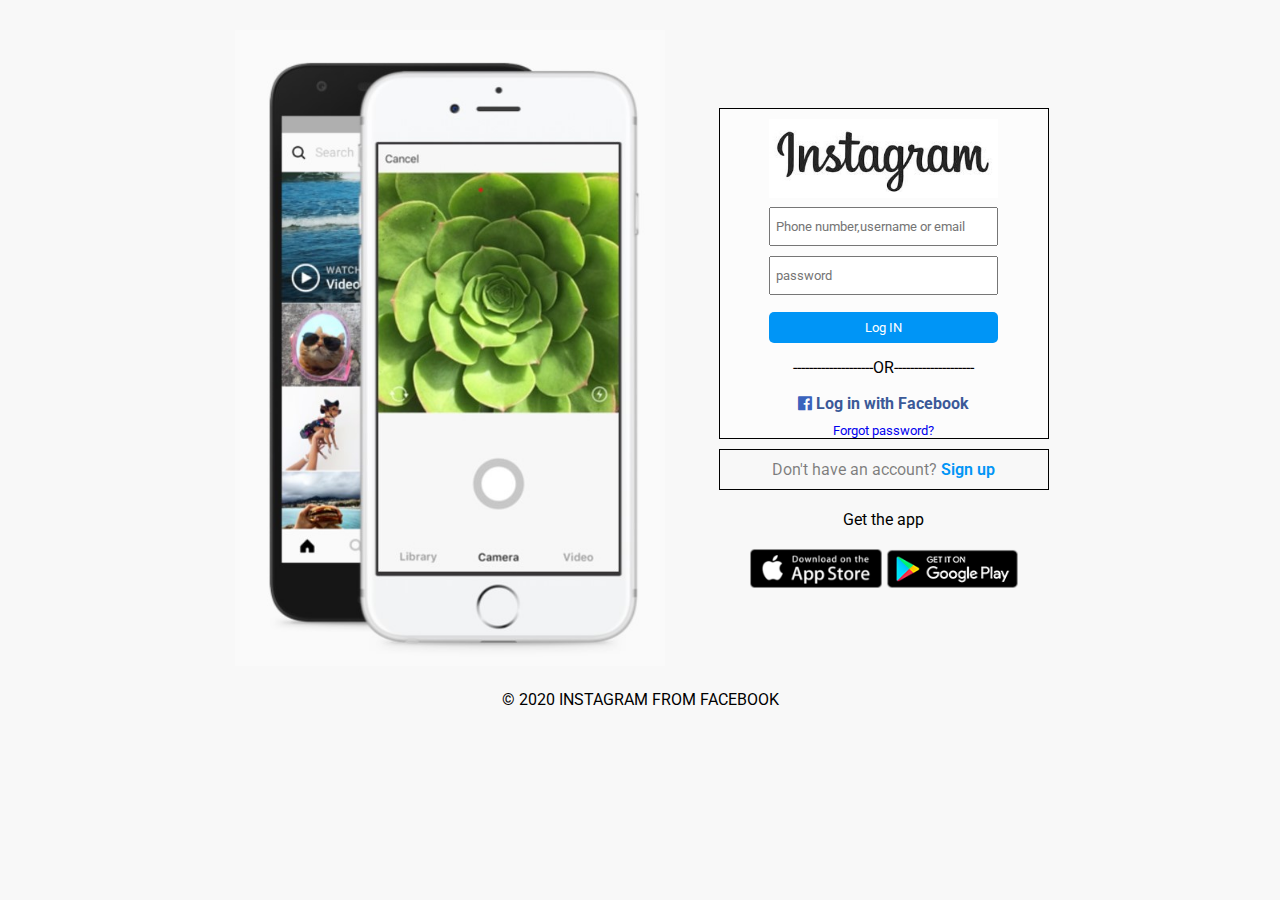
<file: index.html>
<!DOCTYPE html>
<html>
<head>
	<meta name="viewport" content="width=device-width, initial-scale=1.0">
	<title>Instagram</title>
	<link rel="stylesheet" type="text/css" href="https://stackpath.bootstrapcdn.com/font-awesome/4.7.0/css/font-awesome.min.css">
	<link href="https://fonts.googleapis.com/css2?family=Roboto&display=swap" rel="stylesheet">
	<link rel="stylesheet" type="text/css" href="style/style.css">
</head>
<body>
     <header>
     	<div class="logo"><img src="img/1.jpg"></div>
     	<div class="box">
	     	<div class="login">
	     		<div class="insta"><img src="img/2.jfif"></div>
	     		<form>	     			
	     			<input id="username" type="text" name="email" placeholder="Phone number,username or email" required>
	     			<br>
	     			<input id="password" type="password" name="password" placeholder="password" required>
					 <br> 
					 <button type="button" onclick="getinfo()">Log IN</button>			
				 </form>
	     		<div>--------------------OR--------------------</div>
	     		<div class="lo"><a href="#"><i class="fa fa-facebook-official"></i> Log in with Facebook</a></div>
	     		<div class="fo"><a href="#">Forgot password?</a></div>
	     	</div>
	     	<div class="signup">
	     		<div>Don't have an account? <a href="signup.html">Sign up</a> </div>
	     	</div>
	     	<div class="app">
	     		<p>Get the app</p>
	     		<div class="fonts" >
	     			<a href="#"><img src="img/3.png"></a>
	     			<a href="#"><img src="img/4.png"></a>
	     		</div>
	     	</div>
	     </div>
	 </header>
	 <footer>
		<div>&copy; 2020 INSTAGRAM FROM FACEBOOK</div>
	 </footer>
	 <script src="javascript.js" ></script>
</body>
</html>
</file>
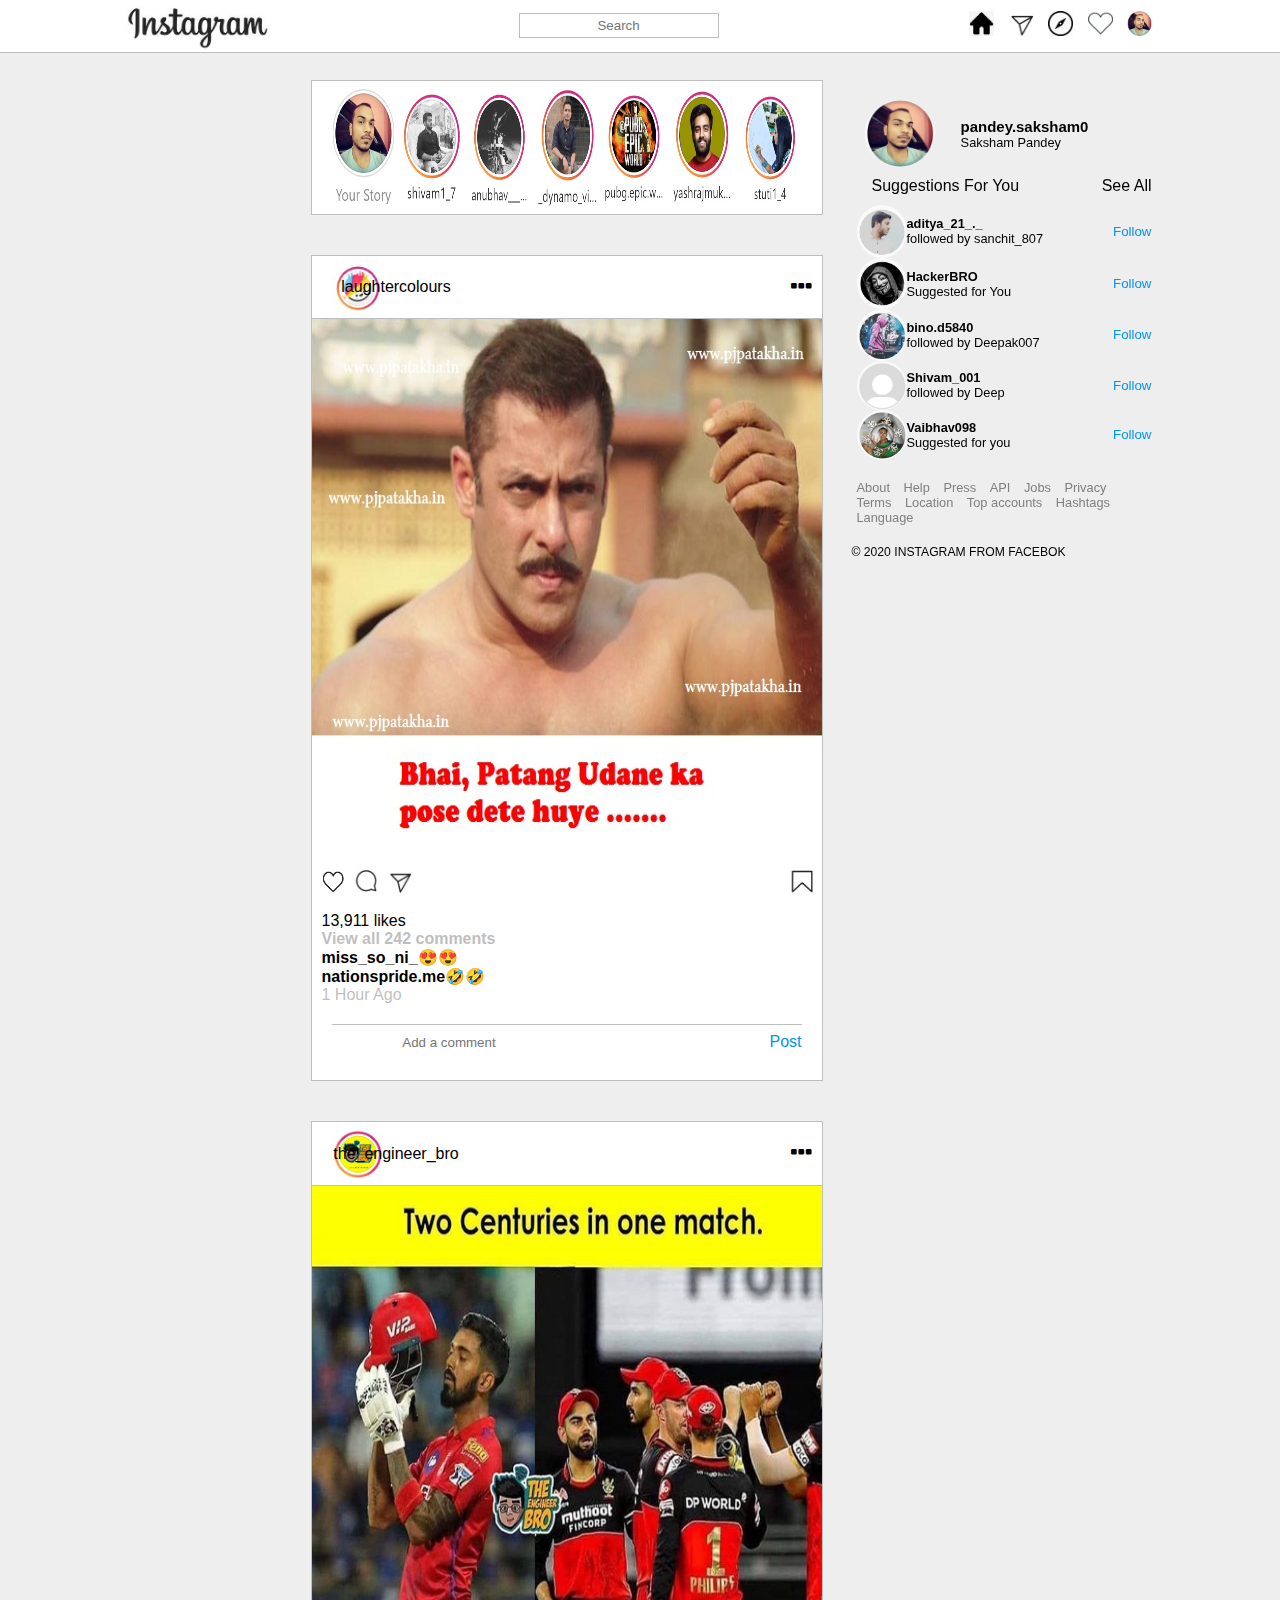
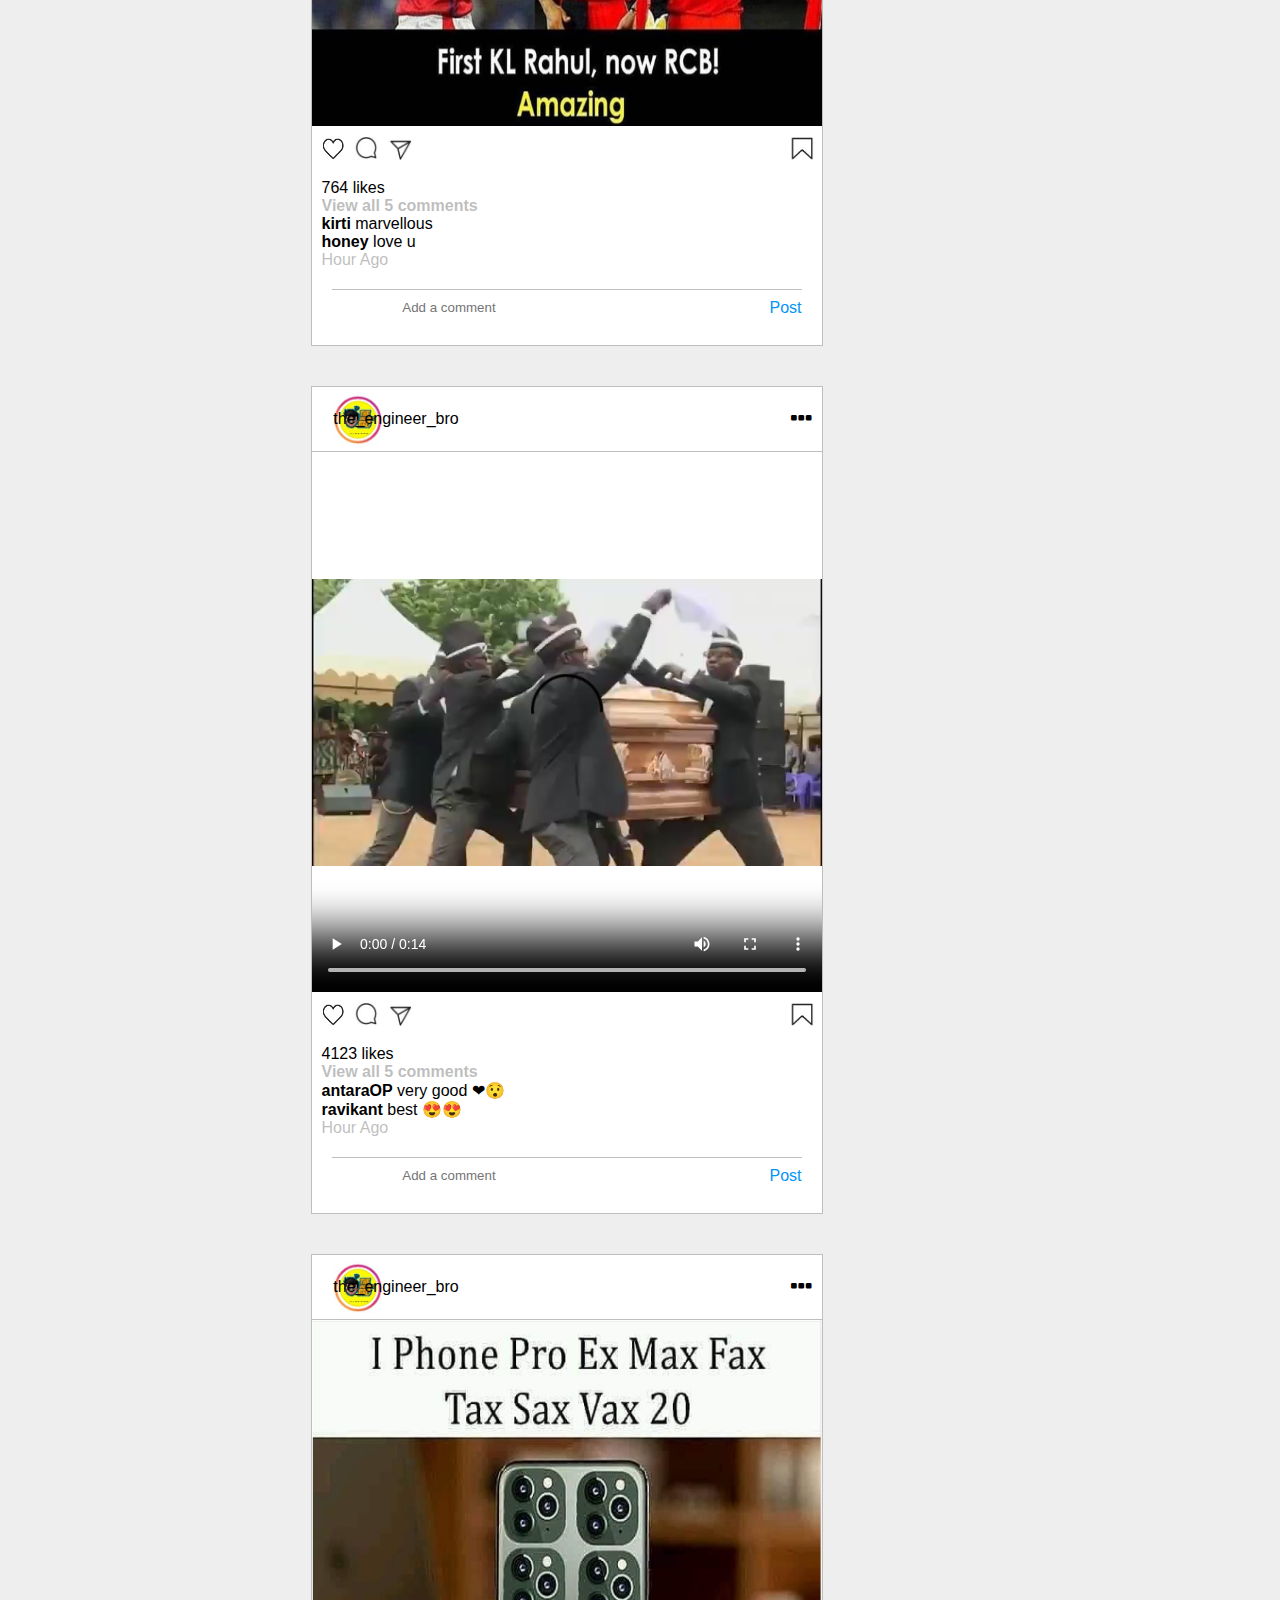
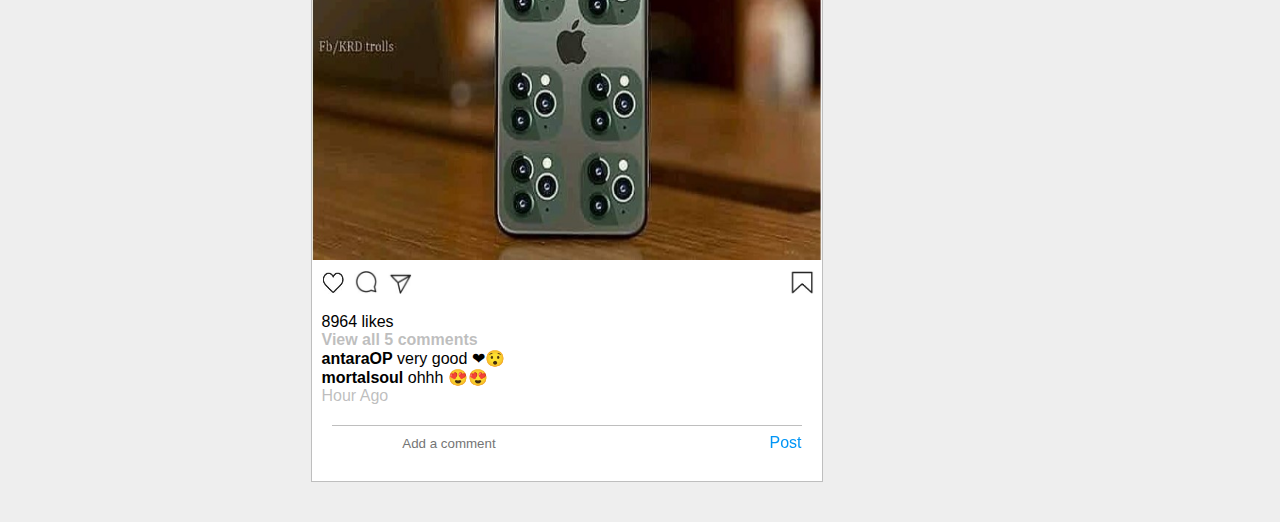
<file: login.html>
<html lang="en">
<head>
    <meta charset="UTF-8">
    <meta name="viewport" content="width=device-width, initial-scale=1.0">
    <title>Instagram</title>
    <link rel="stylesheet" href="style/style2.css">
    <link rel="stylesheet" type="text/css" href="https://stackpath.bootstrapcdn.com/font-awesome/4.7.0/css/font-awesome.min.css">
</head>
<body>
    <header>
        <div class="mainhead">
            <div class="logo"><img src="img/2.jfif" alt="instagram"></div>
            <div class="in"><input type="text" placeholder="Search"></div>
            <div class="instaf">
                <a href="#"><img src="img/home.png" alt="home"></a>
                <a href="#"><img src="img/c2.jpg" alt="direct"  ></a>
                <a href="#"><img src="img/explore.png" alt="Explore"></a>
                <a href="#"><img src="img/activity.png" alt="activity"></a>
                <button><img src="img/profile.jpg" alt="Profile"></button>
            </div>
            
            
        </div>
    </header>
    <main>
        <div class="popup" id="popup-1">
            <div class="overlay" onclick="togglePopup()" ></div>
            <div class="content">
              <a href="#" id="Red">Report</a>
              <a href="#" id="Red">Unfollow</a>
              <a href="#">Go to post</a>
              <a href="#">Share</a>
              <a href="#">Copy Link</a>
              <a href="#">Embed</a>
              <a href="#" style="border: none;" onclick="togglePopup()" >Cancel</a>
            </div>
        </div>
          
        <div class="one"></div>
        <div class="two">
            <div class="box1">
                <a href="#"> <img src="img/status1.jpg" alt="status1"></a>
                <a href="#"><img src="img/status2.jpg" alt="status2"></a>
                <a href="#"><img src="img/status3.jpg" alt="status3"></a>
                <a href="#"> <img src="img/status4.jpg" alt="status4"></a>
                <a href="#"> <img src="img/status5.jpg" alt="status5"></a>
                <a href="#"> <img src="img/status6.jpg" alt="status6"></a>
                <a href="#"> <img src="img/status7.jpg" alt="status7"></a>
                <a href="#"> <img src="img/status8.jpg" alt="status8"></a>
                <a href="#"> <img src="img/status9.jpg" alt="status9"></a>
                <a href="#"> <img src="img/status10.jpg" alt="status10"></a>
                <a href="#"> <img src="img/status11.jpg" alt="status11"></a>
            </div>
            <div class="box21">
                <div class="head">
                    <div class="log"><img src="img/log1.jpg" alt="log1"></div>
                    <div class="name"><a href="#">laughtercolours</a></div>
                    <div><button onclick="togglePopup()" ><i class="fa fa-ellipsis-h fa-2x"></i></button></div>
                </div>
                <div class="ima"><img src="img/p3.jpg" alt="p1"></div>
                <div class="likebar">
                    <div class="lcb">
                       <button onclick="like()" ><img id="like" src="img/l1.jpg"  ></button>
                        <a href="#"><img src="img/comment.jpg" alt="comment"></a>
                        <a href="#"><img src="img/c2.jpg" alt="msg"></a>
                    </div>
                    <div class="book">
                        <button onclick="book2()" ><img id="book2" src="img/bookmark.jpg"  ></button>
                    </div>
                </div>
                <div class="commentbar">
                    <div>13,911 likes</div>
                    <div class="view"><a href="#">View all 242 comments</a></div>
                    <div class="c1"><a href="#">miss_so_ni_</a><span>😍😍</span></div>
                    <div><a href="#">nationspride.me</a><span>🤣🤣</span></div>
                    <div class="time">1 Hour Ago</div>
                </div>
                <div class="add">
                    <div><input type="text" placeholder="Add a comment"></div>
                    <div><a href="#">Post</a></div>
                </div>
            </div>


            <div class="box21">
                <div class="head">
                    <div class="log"><img src="img/log2.jpg" alt="log1"></div>
                    <div class="name"><a href="#">the_engineer_bro</a></div>
                    <div><button onclick="togglePopup()" ><i class="fa fa-ellipsis-h fa-2x"></i></button></div>
                </div>
                <div class="ima"><img src="img/p5.jpg" alt="p1"></div>
                <div class="likebar">
                    <div class="lcb">
                        <button onclick="likes()" ><img id="likes" src="img/l1.jpg"  ></button>
                        <a href="#"><img src="img/comment.jpg" alt="comment"></a>
                        <a href="#"><img src="img/c2.jpg" alt="msg"></a>
                    </div>
                    <div class="book">
                        <button onclick="book3()" ><img id="book3" src="img/bookmark.jpg"  ></button>
                    </div>
                </div>
                <div class="commentbar">
                    <div>764 likes</div>
                    <div class="view"><a href="#">View all 5 comments</a></div>
                    <div class="c1"><a href="#">kirti</a><span> marvellous</span></div>
                    <div><a href="#">honey</a><span> love u</span></div>
                    <div class="time"> Hour Ago</div>
                </div>
                <div class="add">
                    <div><input type="text" placeholder="Add a comment"></div>
                    <div><a href="#">Post</a></div>
                </div>
            </div>

            <div class="box21">
                <div class="head">
                    <div class="log"><img src="img/log2.jpg" alt="log1"></div>
                    <div class="name"><a href="#">the_engineer_bro</a></div>
                    <div><button onclick="togglePopup()" ><i class="fa fa-ellipsis-h fa-2x"></i></button></div>
                </div>
                <div class="ima"><video src="img/v1.mp4" controls></video></div>
                <div class="likebar">
                    <div class="lcb">
                        <button onclick="likes1()" ><img id="likes1" src="img/l1.jpg"  ></button>
                        <a href="#"><img src="img/comment.jpg" alt="comment"></a>
                        <a href="#"><img src="img/c2.jpg" alt="msg"></a>
                    </div>
                    <div class="book">
                        <button onclick="book4()" ><img id="book4" src="img/bookmark.jpg"  ></button>
                    </div>
                </div>
                <div class="commentbar">
                    <div>4123 likes</div>
                    <div class="view"><a href="#">View all 5 comments</a></div>
                    <div class="c1"><a href="#">antaraOP</a><span> very good ❤😯</span></div>
                    <div><a href="#">ravikant</a><span> best 😍😍</span></div>
                    <div class="time"> Hour Ago</div>
                </div>
                <div class="add">
                    <div><input type="text" placeholder="Add a comment"></div>
                    <div><a href="#">Post</a></div>
                </div>
            </div>

            <div class="box21">
                <div class="head">
                    <div class="log"><img src="img/log2.jpg" alt="log1"></div>
                    <div class="name"><a href="#">the_engineer_bro</a></div>
                    <div><button onclick="togglePopup()" ><i class="fa fa-ellipsis-h fa-2x"></i></button></div>
                </div>
                <div class="ima"><img src="img/p6.jpg" alt=""></div>
                <div class="likebar">
                    <div class="lcb">
                        <button onclick="likes2()" ><img id="likes2" src="img/l1.jpg"  ></button>
                        <a href="#"><img src="img/comment.jpg" alt="comment"></a>
                        <a href="#"><img src="img/c2.jpg" alt="msg"></a>
                    </div>
                    <div class="book">
                        <button onclick="book5()" ><img id="book5" src="img/bookmark.jpg"  ></button>
                    </div>
                </div>
                <div class="commentbar">
                    <div>8964 likes</div>
                    <div class="view"><a href="#">View all 5 comments</a></div>
                    <div class="c1"><a href="#">antaraOP</a><span> very good ❤😯</span></div>
                    <div><a href="#">mortalsoul</a><span> ohhh 😍😍</span></div>
                    <div class="time"> Hour Ago</div>
                </div>
                <div class="add">
                    <div><input type="text" placeholder="Add a comment"></div>
                    <div><a href="#">Post</a></div>
                </div>
            </div>
        </div>
        <div class="three">
            <div class="wrapper">
                <div class="profile">
                    <div class="pimg"><img src="img/profile.jpg" alt="Profile"></div>
                    <div class="profileName">
                        <div><h3><a href="#">pandey.saksham0</a></h3></div>
                        <div>Saksham Pandey</div>
                    </div>
                </div>
                
                <div class="suggestions">
                    <div class="sugg">Suggestions For You</div>
                    <div style="font-weight:500">See All</div>
                </div>
                <div class="follower1">
                    <div class="followerProfile">
                        <img src="img/f1.jpg" alt="img/f4.jpg">
                        <div class="profileName">
                            <div><h4><a href="#">aditya_21_._</a></h4></div>
                            <div id="1" onclick="follow()">followed by sanchit_807</div>  
                        </div>
                    </div>
                    <button id="follow" onclick="follow()">Follow</button>
                </div>
                <div class="follower1">
                    <div class="followerProfile">
                        <img src="img/f2.jpg" alt="img/f4.jpg">
                        <div class="profileName">
                            <div><h4><a href="#">HackerBRO</a></h4></div>
                            <div>Suggested for You</div>  
                        </div>
                    </div>
                    <button id="follow2" onclick="follow2()">Follow</button>
                </div>
                <div class="follower1">
                    <div class="followerProfile">
                        <img src="img/f3.jpg" alt="img/f4.jpg">
                        <div class="profileName">
                            <div><h4><a href="#">bino.d5840</a></h4></div>
                            <div>followed by Deepak007</div>  
                        </div>
                    </div>
                    <button id="follow3" onclick="follow3()">Follow</button>
                </div>
                <div class="follower1">
                    <div class="followerProfile">
                        <img src="img/f4.jpg" alt="img/f4.jpg">
                        <div class="profileName">
                            <div><h4><a href="#">Shivam_001</a></h4></div>
                            <div>followed by Deep</div>  
                        </div>
                    </div>
                    <button id="follow4" onclick="follow4()">Follow</button>
                </div>
                <div class="follower1">
                    <div class="followerProfile">
                        <img src="img/f5.jpg" alt="img/f4.jpg">
                        <div class="profileName">
                            <div><h4><a href="#">Vaibhav098</a></h4></div>
                            <div>Suggested for you</div>  
                        </div>
                    </div>
                    <button id="follow5" onclick="follow5()">Follow</button>
                </div>
                <footer>
                    <div class="about">
                        <a href="#">About</a>
                        <a href="#">Help</a>
                        <a href="#">Press</a>
                        <a href="#">API</a>
                        <a href="#">Jobs</a>
                        <a href="#">Privacy</a>
                        <a href="#">Terms</a>
                        <a href="#">Location</a>
                        <a href="#">Top accounts</a>
                        <a href="#">Hashtags</a>
                        <a href="#">Language</a>
                    </div>

                    <div class="foot">
                        <P>&copy; 2020 INSTAGRAM FROM FACEBOK</P>
                    </div>
                </footer>
            </div>
        </div>
    </main>
    <script src="login.js" ></script> 
</body>
</html>
</file>
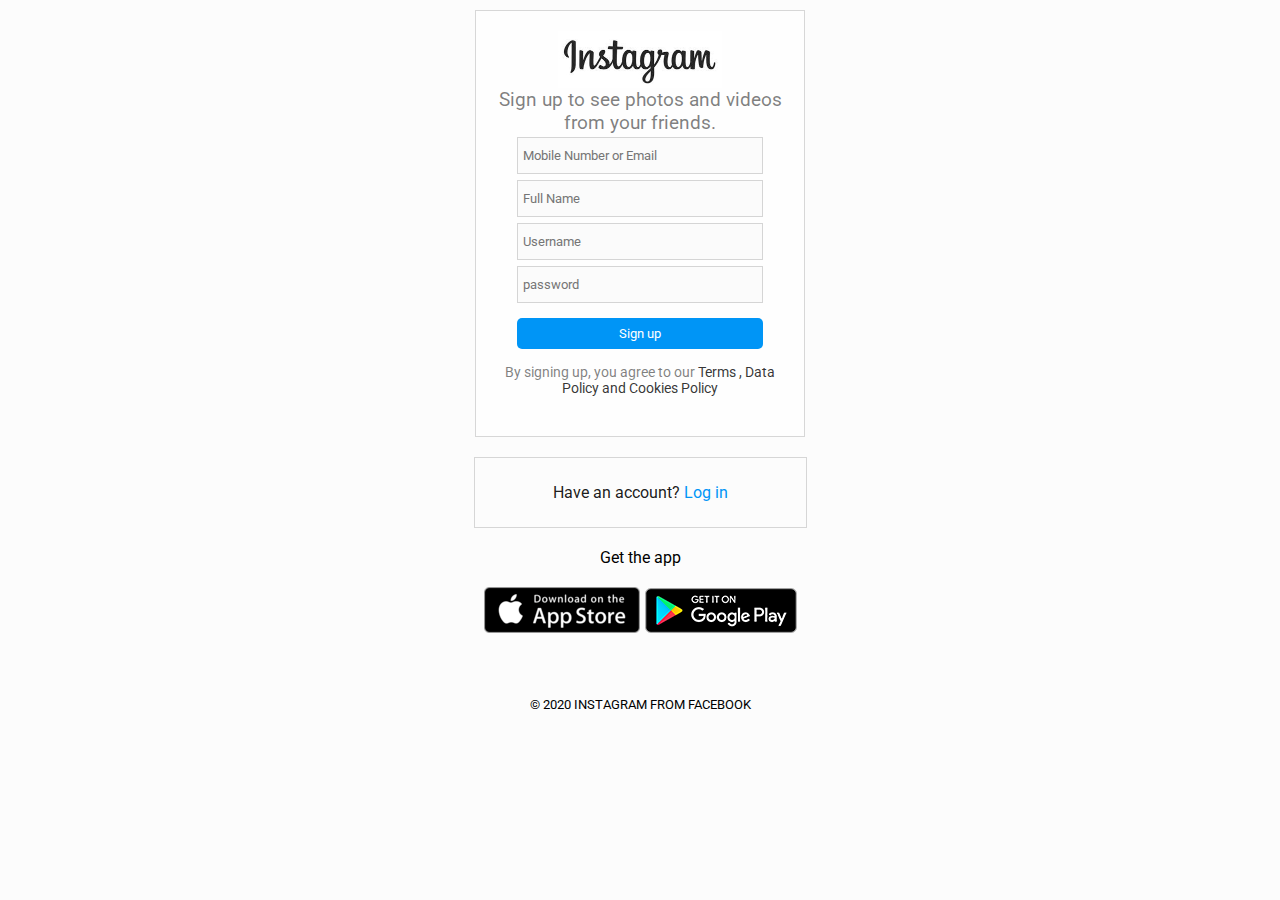
<file: signup.html>
<html lang="en">
<head>
    <meta charset="UTF-8">
    <meta name="viewport" content="width=device-width, initial-scale=1.0">
    <title>Sign-up</title>
    <link rel="stylesheet" href="style/style3.css">
    <link href="https://fonts.googleapis.com/css2?family=Roboto&display=swap" rel="stylesheet">
</head>
<body>
    
    <div class="box">
        <div class="Signup">
            <div class="insta"><img src="img/2.jfif"></div>
            <div class="no">Sign up to see photos and videos 
                <br>
                from your friends.</div>
            <form>	     			
                <input id="Email" type="text" Name="email" placeholder="Mobile Number or Email">
                <br>
                <input id="FullName" type="text" Name="Full Name" placeholder="Full Name">
                <br>
                <input id="Username" type="text" Name="Username" placeholder="Username">
                <br>
                <input id="Password" type="password" Name="password" placeholder="password">
                <br>
                <button type="button" onclick="sign()">Sign up</button>
            </form>
            
            
            <div class="fo">By signing up, you agree to our<a href="#"> Terms , Data <br> Policy and Cookies Policy </a></div>
        </div>
        <div class="signin">
            <div>Have an account? <a href="index.html">Log in</a> </div>
        </div>
        <div class="app">
            <p>Get the app</p>
            <div class="fonts" >
                <a href="#"><img src="img/3.png"></a>
                <a href="#"><img src="img/4.png"></a>
            </div>
        </div>
    </div>
    <footer>
        <div>
            &copy; 2020 INSTAGRAM FROM FACEBOOK
        </div>
    </footer>
    <script src="signup.js" ></script>
</body>
</html>
</file>
<file: style/style.css>
*{
	margin:0;
	padding:0;
	box-sizing: border-box;
	font-family: 'Roboto', sans-serif;
	text-decoration: none;
}
body{
	background-color: rgba(0, 0,0, 0.029);
}
header{
	padding-top: 30px;
	display: flex;
	justify-content: center;
	align-items: center;
	text-align: center;
	padding-right: 50px;
}
.logo img{
	height: 85%;
	width: 80%;
	pointer-events: none;
}
.login{
	height:50%;
	display: flex;
	flex-direction: column;
	border:1px solid black;
	background-color: rgba(255, 255, 255, 0.5);
}
.insta img{
	padding-top:10px;
	width: 70%;
	pointer-events: none;
}
form input{
	width: 70%;
	margin:5px 0;
	padding: 10px 5px;
} 
button{
	background-color:#0095f6;
	color:white;
	margin-top: 12px;
	margin-bottom: 15px;
	width: 70%;
	padding:8px 5px;
	border: 0 solid white;
	border-radius: 5px;
}

button:hover{
	
	background-color: royalblue;
}
.login a{
	
	text-decoration: none;
}
.lo{
	
	font-size: 100%;
	font-weight: bold;
	margin-top:17px;
	margin-bottom: 10px;
}
.lo a{
	color:#3b5998;
}
i{
	color:#3a63bd;
}
.fo{
	font-size: 80%;
}
.signup{
	
	color:rgba(0, 0,0, 0.5);
	margin-top:10px;
	margin-bottom: 20px;
	padding: 10px 0;
	display: flex;
	border:1px solid black;
	justify-content: center;
	align-items: center;
	text-align: center;
}
.signup a{
	color:#0095f6;
	font-weight: 600;
	text-decoration: none;

}
.fonts{
	margin-top: 20px;
}
.fonts img{
	width: 40%;
}
a:hover{
	opacity: 0.5;
}
footer{
	margin-top: 20px;
	text-align:center;
}
@media(max-width:900px)
{
	.logo{
		display: none;
	}
	header{
		padding-left: 50px;
		padding-top:20% ;
	}
}
</file>
<file: style/style2.css>
*{
    margin:0;
    padding:0;
    box-sizing: border-box;
    font-family: -apple-system,BlinkMacSystemFont,"Segoe UI",Roboto,Helvetica,Arial,sans-serif;
    
}
button{
    outline: none;
}
a{
    text-decoration: none;
}
.mainhead{position: fixed;
    width: 100%;
    display:flex;
    justify-content: space-around;
    align-items: center;
     border-bottom:1px solid rgba(125, 125,125, 0.5);   
     background-color: rgb(255, 255, 255); 
    z-index: 11;
}
.logo img{
    width: 150px;
}
.instaf img{
    width:25px;
    height: 25px;
    margin: 5px;
}
.in input{
    width: 200px;
    height: 25px;
    text-align: center;
    
    border: 0.5px solid rgba(125, 125,125, 0.5);
}
main{width: 100%;
    
    display: flex;
    justify-content: space-around;
    background-color:#eee ;
    
}
.popup .overlay {
    position:fixed;
   top:0px;
   left:0px;
   width:100vw;
   height:100vh;
   background:rgba(0,0,0,0.6);
   z-index:13;
   display:none;

 }
 .popup .content {
   position:fixed;
   top:50%;
   left:50%;
   transform:translate(-50%,-50%) scale(0);
   background:rgba(250, 250, 250, 1);
   width:380px;
   height:45vh;
   z-index:14;
   border-radius: 10px;
   display:flex;
   justify-content: center;
   text-align: center;
   flex-direction: column;
   line-height: 40px;
   pointer-events: auto;
 }
 .content a{
        padding: 3px 0;
        border-bottom: 0.5px solid grey;
        text-decoration: none;
        font-size: 1.1em;
        font-weight: 500;
        color:grey;
 }
 #red{
     color:red;
     font-weight: 600;
 }
 .popup.active .overlay {
   display:block;
 }
 
 .popup.active .content {
   transition:all 100ms ease-in-out;
   transform:translate(-50%,-50%) scale(1);
 }
 
 
.one{
    width:10%;
    background-color: #eee ;
}
.two{
    width:40%;
    background-color:  #eee ;
}
.three{
    
    margin-left:-100px;
    width: 30%;
    background-color: #eee ;
    margin-top:100px;
    
}
.box1{
    margin:80px 0 20px -40px;
    width: 100%;
    height: 15vh;
    border: 1px solid rgba(125, 125,125, 0.5);
    overflow:hidden;
    text-align: center;
    background-color: white;
}
.box1 img{
    padding: 5px 0;
    height: 15vh;
    width: 12%;
    margin: 0 1px;
}
.box21{
    border: 1px solid rgba(125, 125,125, 0.5);
    margin: 40px 0 40px -40px;
    background-color: white;
    width: 100%;
}
.head{
    display: flex;
    align-items: center;
    text-align: center;
    flex-direction: row;
    justify-content: space-between;
    border-bottom:1px solid rgba(125, 125,125, 0.5) ;
}
.log img{
    margin: 5px 20px;
    width: 50px;
}
i{
    padding-right: 10px;
    color: black;
    
}
.name a{
    color: black;
}
.name{
    
position: relative;
    right:200px;
    z-index: 9;
}
.ima img,.ima video{
    width:100%;
    height:60vh;
}
button{
    background: none;
    color: none;
    border: none;
}
.likebar img{
    width: 24;
    height: 24;
    margin: 10px 3px;
    
}
.likebar{
    display: flex;
    justify-content: space-between;
    margin-left: 5px;
}
.book{
    margin-right: 5px;
}
.commentbar{
    margin: 5px 10px;
    
}
.commentbar a{
    font-weight: bold;
    color : black;
    padding: 20px 0;
}
.view a,.time{
    color: rgba(125,125,125,0.5);
}
.add{
    margin: 20px 20px;
    display: flex;
    justify-content: space-between;
    align-items: center;
    border-top:1px solid rgba(125, 125,125, 0.5) ;
}
.add input{
    border:none;
    text-align: left;
}
.add input[type=text]{
    padding: 10px 40%;
}
.add a{
    color:#0095f6;
}
.wrapper{
    position: fixed;
    width:300px; 
    
}
.profile{
    
    display: flex;
    justify-content: space-around;
    
}

.profileName{
    display: flex;
    flex-direction: column;
    justify-content: center;
    font-size: 80%;
    margin-right: 50px;
}
.profileName a{
    color: black;
}
.pimg img{
    border-radius: 50%;
    width: 70px;
}
.suggestions{
    display: flex;
    justify-content: space-between;
    margin: 10px 0;
    margin-left: 20px;
}
.follower1{
    display: flex;
    justify-content: space-between;
}
.follower1 img{
    width: 50px;
    border-radius: 50%;
}
.followerProfile{
    display: flex;
    margin:0px 5px;
}
.follower1 button{
    color:#0095f6;
    font-weight: 500;
}
footer{
    margin: 20px 0;
    font-size: 80%;
}
footer a{
    color: grey;
    margin: 5px 5px;
}
.foot{
    margin: 20px 0;
    font-size: 95%;
}
@media(max-width:900px)
{
    .one,.three{
        display: none;
    }
    .two{
        width: 98%;
    }
}
</file>
<file: style/style3.css>
*{
    margin: 0;
    padding: 0;
    box-sizing: border-box;
    font-family: 'Roboto', sans-serif;
}
body{
    background-color: rgba(0, 0,0, 0.01);
}

.box{
    width: 100%;
    margin: 10px 0;
    display: flex;
	justify-content: center;
	align-items: center;
    text-align: center;
    flex-direction: column;
    padding: 0 50px;
}
.signup{
    height:50%;
	display: flex;
	flex-direction: column;
	border:1px solid rgba(125, 125, 125, 0.3);
	background-color: rgba(255, 255, 255, 0.7);
}
.insta img{
	padding-top:20px;
	width: 50%;
}
form input{
	width: 75%;
	margin:3px 0;
    padding: 10px 5px;
    border:1px solid rgba(125, 125, 125, 0.3);
    background-color: rgba(0, 0,0, 0.01);
} 

button{
	background-color:#0095f6;
	color:white;
	margin-top: 12px;
	margin-bottom: 15px;
	width: 75%;
	padding:8px 5px;
	border: 0 solid white;
	border-radius: 5px;
}
button:hover{
	cursor: pointer;
	background-color: royalblue;
}
.no{
    font-size: 1.2em;
    color: rgba(0, 0,0, 0.5);
}
.fo{
    margin-bottom: 40px;
    font-size: 85%;
    color: rgba(0, 0,0, 0.5);
}
.signin{
    padding: 25px 78px;
    margin: 20px 0;
    
    border:1px solid rgba(125, 125, 125, 0.3);
    color: rgba(0, 0, 0, 0.9);
}
.fonts{
    margin-top: 20px;
}
a{
    text-decoration: none;
        
}
.fo a{
    color:rgba(0, 0,0, 0.8);
}
.signin a{
	color:#0095f6;
}
footer{
    margin-top:60px;
    text-align: center;
    font-size: 80%;
}
</file>
